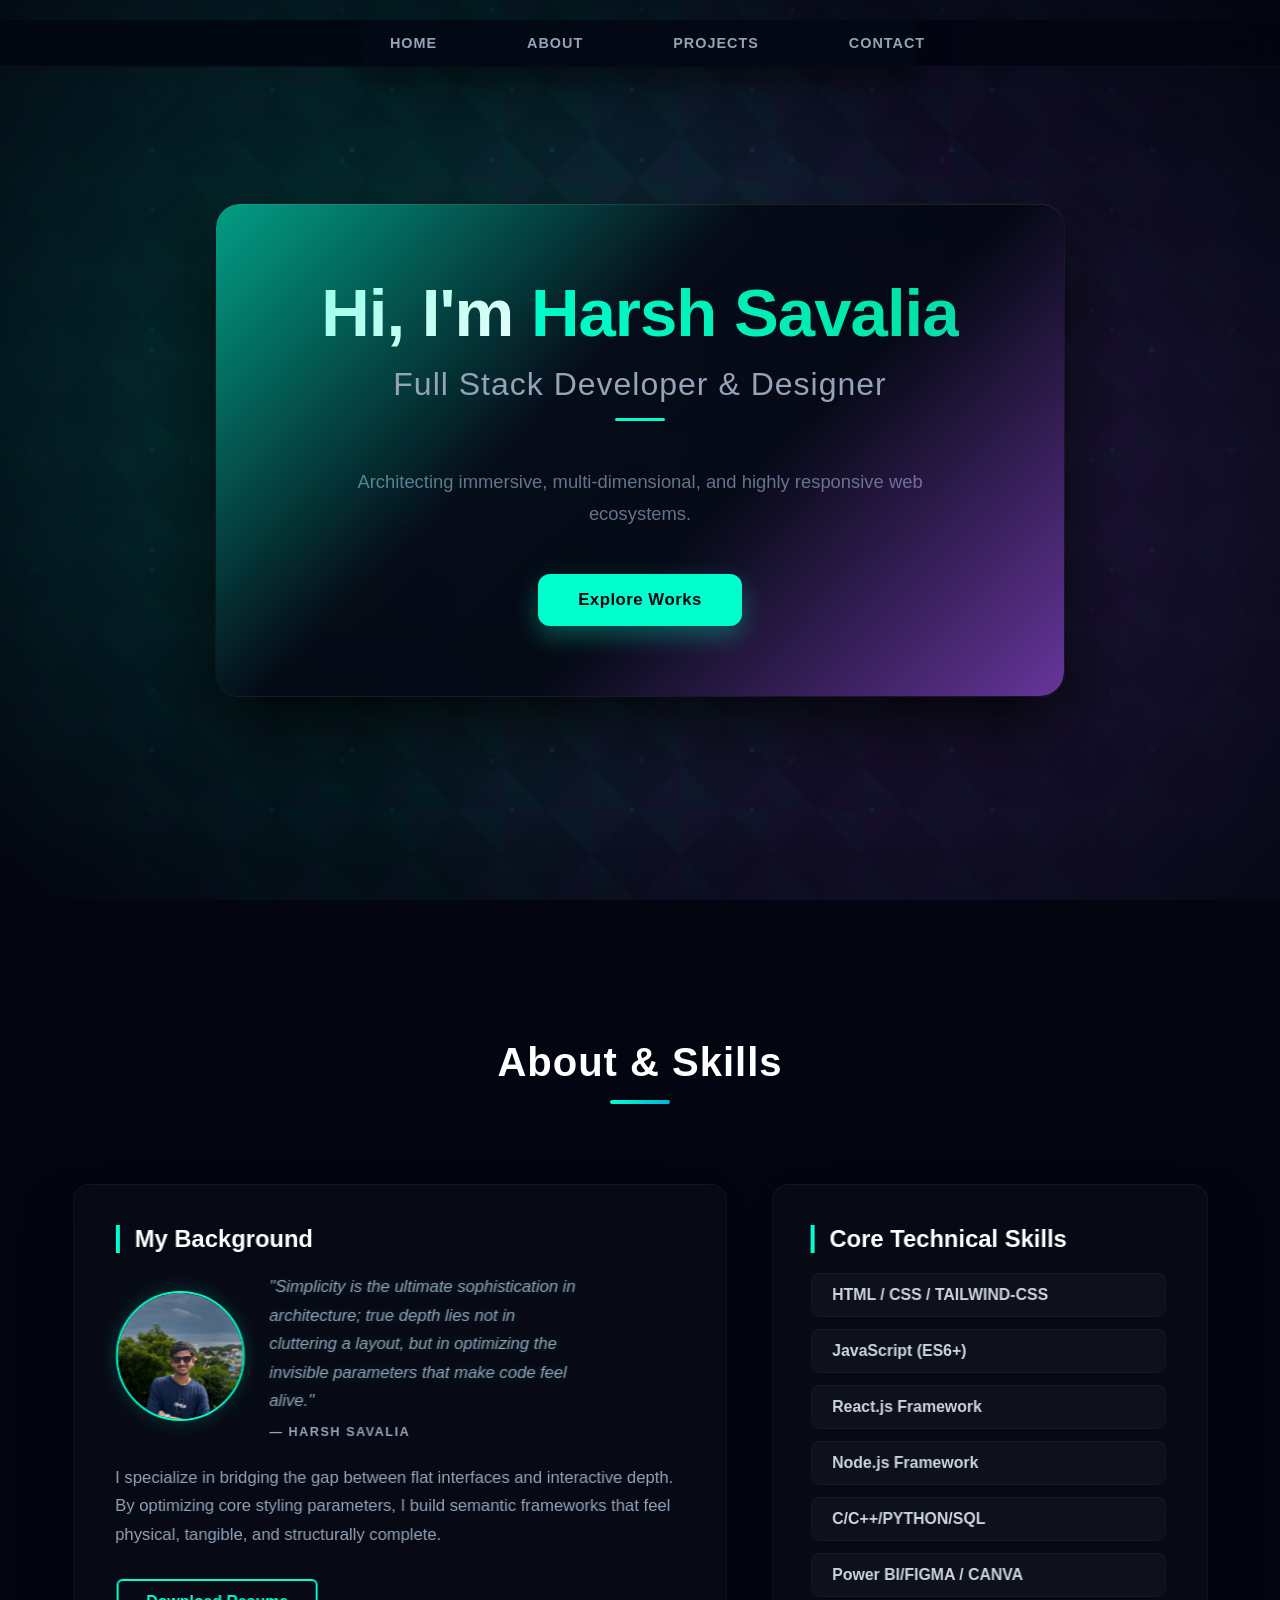
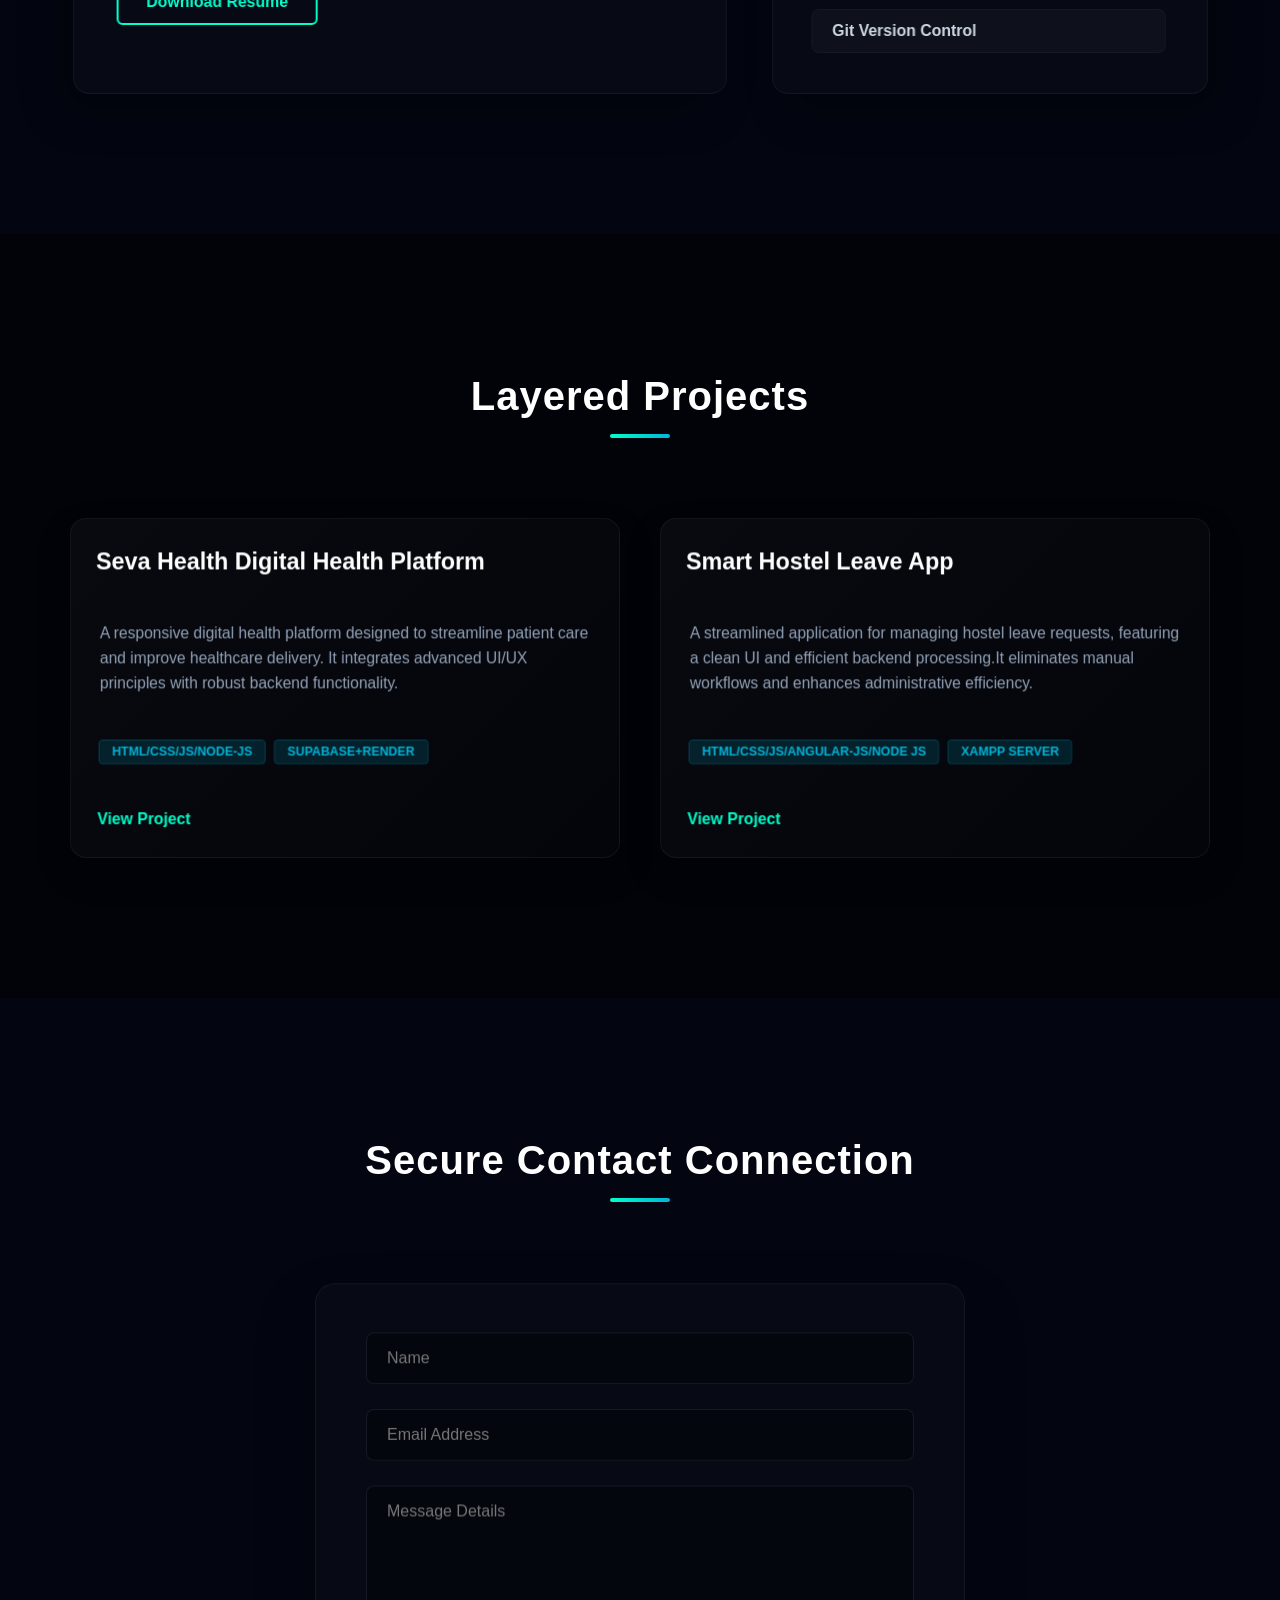
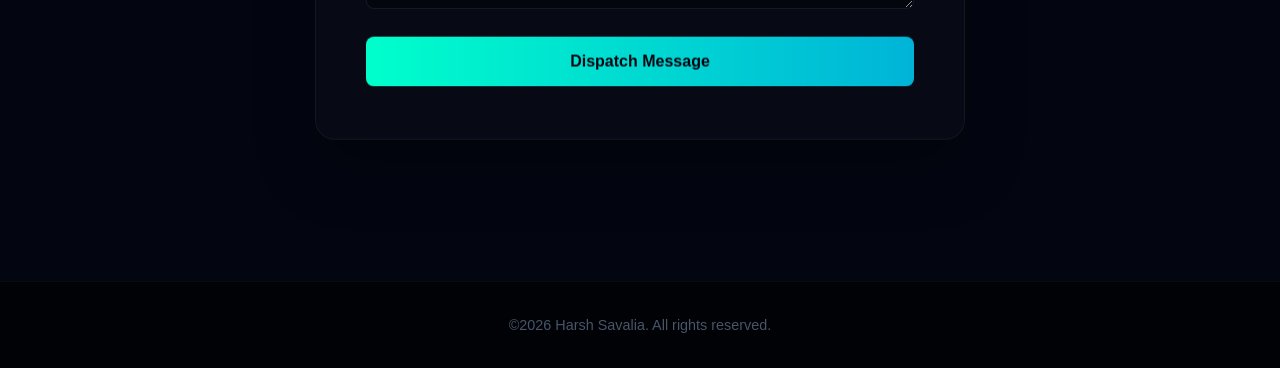
<file: index.html>
<!DOCTYPE html>
<html lang="en">
<head>
    <meta charset="UTF-8">
    <meta name="viewport" content="width=device-width, initial-scale=1.0">
    <meta name="description" content="3D Interactive Personal Professional Portfolio Website.">
    <title>Personal Professional Portfolio</title>
    <link rel="stylesheet" href="style.css">
</head>
<body>

    <header>
        <nav class="navbar">
            <ul class="nav-links">
                <li><a href="#home">Home</a></li>
                <li><a href="#about">About</a></li>
                <li><a href="#projects">Projects</a></li>
                <li><a href="#contact">Contact</a></li>
            </ul>
        </nav>
    </header>

    <section id="home" class="hero-section">
        <div class="scene3d">
            <div class="hero-card3d">
                <h1>Hi, I'm <span class="highlight">Harsh Savalia</span></h1>
                <h2>Full Stack Developer & Designer</h2>
                <p>Architecting immersive, multi-dimensional, and highly responsive web ecosystems.</p>
                <a href="#projects" class="btn3d">
                    <span class="btn3d-depth"></span>
                    <span class="btn3d-front">Explore Works</span>
                </a>
            </div>
        </div>
    </section>

    <section id="about" class="about-section">
    <div class="container">
        <h2>About & Skills</h2>
        <div class="about-grid3d">
            <div class="about-card3d">
                <h3>My Background</h3>
                
                <div class="profile-quote-row">
                    <img src="HS.jpeg" alt="Profile Picture" class="profile-pic3d">
                    <div class="quote-block">
                        <p class="tech-quote">"Simplicity is the ultimate sophistication in architecture; true depth lies not in cluttering a layout, but in optimizing the invisible parameters that make code feel alive."</p>
                        <span class="quote-author">— Harsh Savalia</span>
                    </div>
                </div>
                
                <p class="about-bio">I specialize in bridging the gap between flat interfaces and interactive depth. By optimizing core styling parameters, I build semantic frameworks that feel physical, tangible, and structurally complete.</p>
                <a href="Harsh_Savalia_Resume.docx" class="btn3d-secondary">Download Resume</a>
            </div>
            
            <div class="skills-card3d">
                <h3>Core Technical Skills  </h3>
                <ul class="skills-grid">
                    <li>HTML / CSS / TAILWIND-CSS</li>
                    <li>JavaScript (ES6+)</li>
                    <li>React.js Framework</li>
                    <li>Node.js Framework</li>
                    <li>C/C++/PYTHON/SQL</li>
                    <li>Power BI/FIGMA / CANVA</li>
                    <li>Git Version Control</li>
                </ul>
            </div>
        </div>
    </div>
</section>

    <section id="projects" class="projects-section">
        <div class="container">
            <h2>Layered Projects</h2>
            <div class="projects-grid3d">
                <div class="project-card3d">    
                    <div class="card3d-layer">
                        <h3>Seva Health Digital Health Platform</h3>
                        <p>A responsive digital health platform designed to streamline patient care and improve healthcare delivery. It integrates advanced UI/UX principles with robust backend functionality.</p>
                        <div class="tech-stack"><span>HTML/CSS/JS/NODE-JS</span><span>SUPABASE+RENDER</span></div>
                        <a href="https://harsh-2111.github.io/digital-health-wallet/" class="link3d">View Project</a>
                    </div>
                </div>
                <div class="project-card3d">
                    <div class="card3d-layer">
                        <h3>Smart Hostel Leave App</h3>
                        <p>A streamlined application for managing hostel leave requests, featuring a clean UI and efficient backend processing.It eliminates manual workflows and enhances administrative efficiency.</p>
                        <div class="tech-stack"><span>HTML/CSS/JS/ANGULAR-JS/NODE JS</span><span>XAMPP SERVER</span></div>
                        <a href="https://harsh-2111.github.io/hk-final-nm-leave/" class="link3d">View Project</a>
                    </div>
                </div>
            </div>
        </div>
    </section>

    <section id="contact" class="contact-section">
        <div class="container">
            <h2>Secure Contact Connection</h2>
            <form class="form3d" action="thankyou.html">
 

    <div class="input-wrapper3d">
        <input type="text" name="name" placeholder="Name" required>
    </div>
    <div class="input-wrapper3d">
        <input type="email" name="email" placeholder="Email Address" required>
    </div>
    <div class="input-wrapper3d">
        <textarea name="message" rows="5" placeholder="Message Details" required></textarea>
    </div>
    <button type="submit" class="btn3d-submit">Dispatch Message</button>
</form>
        </div>
    </section>

    <footer>
        <p>&copy;2026 Harsh Savalia. All rights reserved.</p>
    </footer>
</body>
</html>
</file>
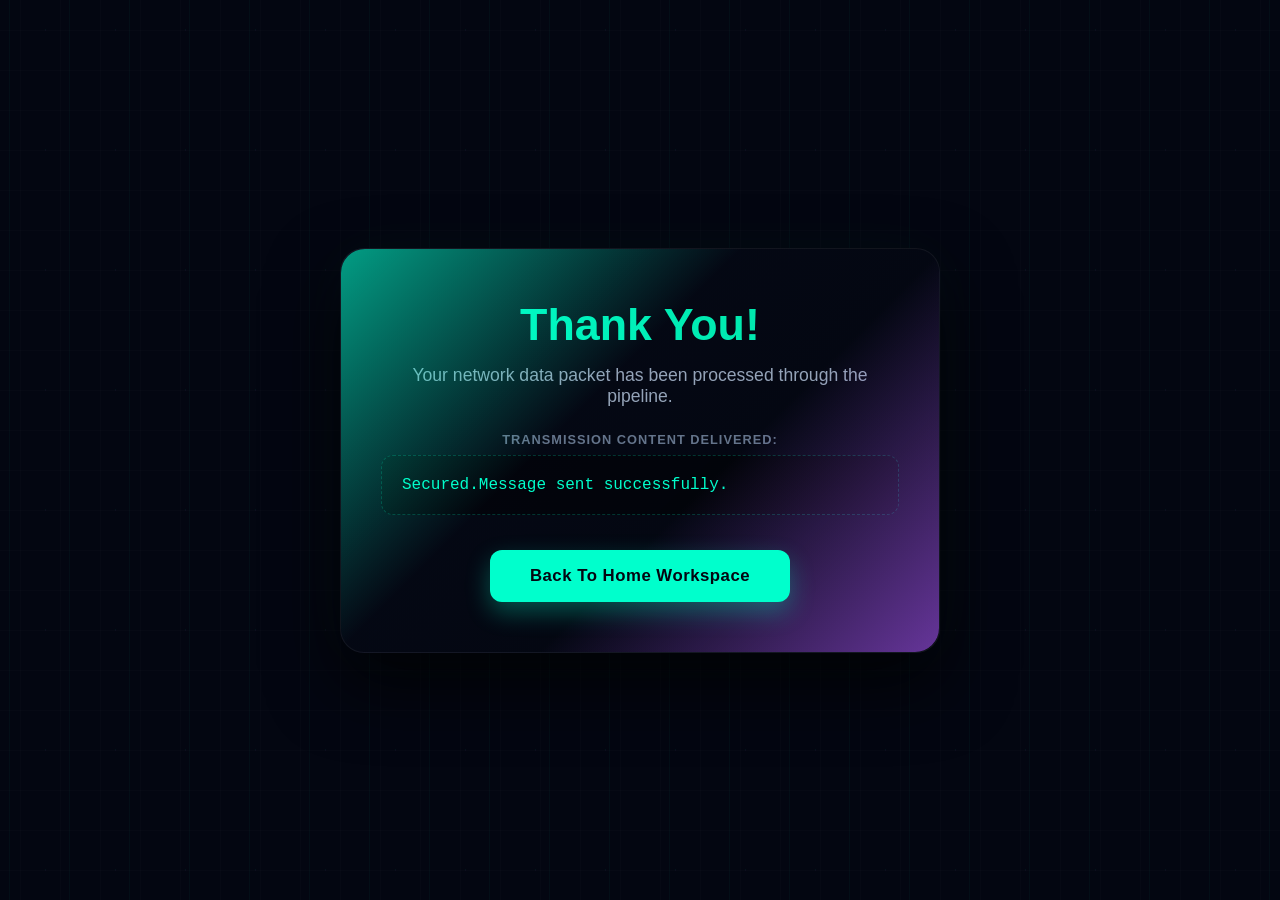
<file: thankyou.html>
<!DOCTYPE html>
    <html lang="en">
    <head>
        <meta charset="UTF-8">
        <meta name="viewport" content="width=device-width, initial-scale=1.0">
        <title>Message Dispatched Successfully</title>
        <link rel="stylesheet" href="style.css">
        <style>
            .thankyou-section {
                height: 100vh;
                display: flex;
                align-items: center;
                justify-content: center;
                background-color: #030611;
                background-image: 
                    linear-gradient(30deg, rgba(0, 255, 204, 0.05) 1px, transparent 1px),
                    linear-gradient(150deg, rgba(168, 85, 247, 0.05) 1px, transparent 1px),
                    linear-gradient(270deg, rgba(0, 255, 204, 0.03) 1px, transparent 1px),
                    linear-gradient(rgba(255,255,255,0.01) 1px, transparent 1px),
                    linear-gradient(90deg, rgba(255,255,255,0.01) 1px, transparent 1px);
                background-size: 70px 120px, 70px 120px, 60px 60px, 40px 40px, 40px 40px;
                background-position: center;
                padding: 0 20px;
            }
            .thankyou-card {
                background: linear-gradient(135deg, rgba(6, 11, 25, 0.85) 0%, rgba(3, 6, 15, 0.95) 100%);
                border: 1px solid rgba(255, 255, 255, 0.06);
                padding: 50px 40px;
                border-radius: 24px;
                backdrop-filter: blur(20px);
                -webkit-backdrop-filter: blur(20px);
                box-shadow: 0 30px 70px rgba(0, 0, 0, 0.8), 0 0 60px rgba(0, 255, 204, 0.04);
                text-align: center;
                max-width: 600px;
                width: 100%;
                position: relative;
            }
            .thankyou-card::before {
                content: '';
                position: absolute;
                inset: 0;
                border-radius: 24px;
                padding: 2px;
                background: linear-gradient(135deg, rgba(0, 255, 204, 0.6), transparent 40%, transparent 60%, rgba(168, 85, 247, 0.6));
                -webkit-mask-composite: xor;
                mask-composite: exclude;
                pointer-events: none;
            }
            .thankyou-card h1 {
                font-size: 2.8rem;
                margin-bottom: 15px;
            }
            .thankyou-card p {
                color: #94a3b8;
                font-size: 1.1rem;
                margin-bottom: 25px;
            }
            .payload-display {
                background: rgba(0, 0, 0, 0.4);
                border: 1px dashed rgba(0, 255, 204, 0.2);
                padding: 20px;
                border-radius: 12px;
                color: #00ffcc;
                font-family: 'Courier New', Courier, monospace;
                text-align: left;
                margin-bottom: 35px;
                word-break: break-word;
                max-height: 150px;
                overflow-y: auto;
            }
            .payload-title {
                font-size: 0.8rem;
                text-transform: uppercase;
                letter-spacing: 1px;
                color: #64748b;
                margin-bottom: 8px;
                font-weight: 700;
            }
        </style>
    </head>
    <body>

        <section class="thankyou-section">
            <div class="thankyou-card">
                <h1 class="highlight">Thank You!</h1>
                <p>Your network data packet has been processed through the pipeline.</p>
                
                <div class="payload-title">Transmission Content Delivered:</div>
                <div id="messagePayload" class="payload-display">Awaiting localized system string decoding...</div>

                <a href="index.html" class="btn3d">
                    <span class="btn3d-front">Back To Home Workspace</span>
                </a>
            </div>
        </section>

        <script>
            const urlParams = new URLSearchParams(window.location.search);
            const deliveredMessage = urlParams.get('message');
            
            if (deliveredMessage) {
                document.getElementById('messagePayload').textContent = `"${deliveredMessage}"`;
            } else {
                document.getElementById('messagePayload').textContent = "Secured.Message sent successfully.";
            }
        </script>

    </body>
    </html>
</file>
<file: style.css>
* {
    margin: 0;
    padding: 0;
    box-sizing: border-box;
    scroll-behavior: smooth;
}

body {
    font-family: 'Segoe UI', Roboto, Helvetica, Arial, sans-serif;
    background-color: #030611;
    color: #e2e8f0;
    overflow-x: hidden;
}

.container {
    max-width: 1200px;
    margin: 0 auto;
    padding: 0 30px;
}

header {
    position: fixed;
    top: 20px;
    left: 0;
    width: 100%;
    background: rgba(3, 6, 17, 0.85);
    backdrop-filter: blur(20px);
    -webkit-backdrop-filter: blur(20px);
    border-bottom: 1px solid rgba(255, 255, 255, 0.03);
    z-index: 1000;
}

.navbar {
    display: flex;
    justify-content: center;
    align-items: center;
    max-width: 550px;
    margin: 0 auto;
    padding: 14px 30px;
    background: rgba(6, 11, 25, 0.65);
    backdrop-filter: blur(20px);
    -webkit-backdrop-filter: blur(20px);
    box-shadow: 0 15px 35px rgba(0, 0, 0, 0.5), 0 0 30px rgba(0, 255, 204, 0.03);
    transition: all 0.4s cubic-bezier(0.16, 1, 0.3, 1);
}

.navbar:hover {
    border-color: rgba(0, 255, 204, 0.25);
    box-shadow: 0 20px 45px rgba(0, 0, 0, 0.6), 0 0 40px rgba(0, 255, 204, 0.08);
}

.logo {
    font-size: 1.6rem;
    font-weight: 800;
    letter-spacing: 1px;
    color: #ffffff;
}

.nav-links {
    display: flex;
    list-style: none;
    gap: 15px;
}

.nav-links li {
    margin-left: 35px;
}

.nav-links a {
    text-decoration: none;
    color: #94a3b8;
    font-weight: 600;
    font-size: 0.9rem;
    letter-spacing: 1px;
    text-transform: uppercase;
    padding: 8px 20px;
    border-radius: 30px;
    position: relative;
    transition: all 0.3s ease;
}

.nav-links a:hover {
    color: #00ffcc;
    background: rgba(0, 255, 204, 0.06);
    text-shadow: 0 0 10px rgba(0, 255, 204, 0.4);
}

.hero-section {
    height: 100vh;
    display: flex;
    align-items: center;
    justify-content: center;
    position: relative;
    background-color: #030611;
    background-image: 
        linear-gradient(30deg, rgba(0, 255, 204, 0.05) 1px, transparent 1px),
        linear-gradient(150deg, rgba(168, 85, 247, 0.05) 1px, transparent 1px),
        linear-gradient(270deg, rgba(0, 255, 204, 0.03) 1px, transparent 1px),
        linear-gradient(rgba(255,255,255,0.01) 1px, transparent 1px),
        linear-gradient(90deg, rgba(255,255,255,0.01) 1px, transparent 1px);
    background-size: 70px 120px, 70px 120px, 60px 60px, 40px 40px, 40px 40px;
    background-position: center;
    padding: 0 20px;
    overflow: hidden;
}

.hero-section::before {
    content: '';
    position: absolute;
    inset: -10%;
    background: 
        radial-gradient(2px 2px at 40px 60px, #00ffcc, transparent),
        radial-gradient(2px 2px at 20px 100px, #a855f7, transparent),
        radial-gradient(3px 3px at 80px 40px, rgba(0, 255, 204, 0.7), transparent),
        linear-gradient(45deg, rgba(0, 255, 204, 0.08) 25%, transparent 25%, transparent 75%, rgba(0, 255, 204, 0.08) 75%),
        linear-gradient(135deg, rgba(168, 85, 247, 0.08) 25%, transparent 25%, transparent 75%, rgba(168, 85, 247, 0.08) 75%);
    background-size: 120px 120px, 150px 150px, 200px 200px, 90px 90px, 90px 90px;
    filter: blur(1px);
    opacity: 0.85;
    z-index: 1;
    animation: electricPulse 12s linear infinite;
    pointer-events: none;
}

.hero-section::after {
    content: '';
    position: absolute;
    width: 140%;
    height: 140%;
    background: 
        radial-gradient(circle at 35% 45%, rgba(0, 255, 204, 0.18) 0%, transparent 45%),
        radial-gradient(circle at 65% 55%, rgba(168, 85, 247, 0.18) 0%, transparent 45%),
        radial-gradient(circle at 50% 50%, rgba(3, 6, 17, 0.3) 0%, #030611 70%);
    z-index: 1;
    pointer-events: none;
    animation: currentDrift 8s ease-in-out infinite alternate;
}

.scene3d {
    width: 100%;
    max-width: 850px;
    z-index: 2;
}

.hero-card3d {
    background: linear-gradient(135deg, rgba(6, 11, 25, 0.85) 0%, rgba(3, 6, 15, 0.95) 100%);
    border: 1px solid rgba(255, 255, 255, 0.06);
    padding: 70px 50px;
    border-radius: 24px;
    backdrop-filter: blur(20px);
    -webkit-backdrop-filter: blur(20px);
    box-shadow: 0 30px 70px rgba(0, 0, 0, 0.8), 0 0 60px rgba(0, 255, 204, 0.04), inset 0 1px 1px rgba(255, 255, 255, 0.1);
    text-align: center;
    position: relative;
    overflow: hidden;
    transition: box-shadow 0.4s ease, transform 0.4s ease, border-color 0.4s ease;
}

.hero-card3d::before {
    content: '';
    position: absolute;
    inset: 0;
    border-radius: 24px;
    padding: 2px;
    background: linear-gradient(135deg, rgba(0, 255, 204, 0.6), transparent 40%, transparent 60%, rgba(168, 85, 247, 0.6));
    -webkit-mask-composite: xor;
    mask-composite: exclude;
    pointer-events: none;
}

.hero-card3d:hover {
    transform: translateY(-5px);
    border-color: rgba(255, 255, 255, 0.1);
    box-shadow: 0 40px 90px rgba(0, 0, 0, 0.9), 0 0 50px rgba(0, 255, 204, 0.12), 0 0 50px rgba(168, 85, 247, 0.12);
}

.hero-card3d h1 {
    font-size: 4.2rem;
    font-weight: 800;
    color: #ffffff;
    margin-bottom: 15px;
    letter-spacing: -1px;
}

.hero-card3d h2 {
    font-size: 2rem;
    color: #94a3b8;
    font-weight: 400;
    margin-bottom: 20px;
    position: relative;
    display: inline-block;
}

.hero-card3d h2::after {
    content: '';
    display: block;
    width: 50px;
    height: 3px;
    background: #00ffcc;
    margin: 15px auto 0 auto;
    border-radius: 2px;
}

.hero-card3d p {
    font-size: 1.15rem;
    color: #64748b;
    max-width: 620px;
    margin: 25px auto 45px auto;
    line-height: 1.7;
}

.highlight {
    background: linear-gradient(45deg, #00ffcc, #00dfa2);
    -webkit-background-clip: text;
    -webkit-text-fill-color: transparent;
}

.btn3d {
    position: relative;
    display: inline-block;
    text-decoration: none;
    cursor: pointer;
}

.btn3d-front {
    display: block;
    padding: 16px 40px;
    border-radius: 12px;
    background: #00ffcc;
    color: #030611;
    font-weight: 700;
    font-size: 1.05rem;
    letter-spacing: 0.5px;
    transition: transform 0.2s ease, background-color 0.2s ease, box-shadow 0.2s ease;
    box-shadow: 0 10px 25px rgba(0, 255, 204, 0.3);
}

.btn3d-depth {
    display: none;
}

.btn3d:hover .btn3d-front {
    transform: translateY(-3px);
    background: #33ffdd;
    box-shadow: 0 15px 30px rgba(0, 255, 204, 0.5);
}

.btn3d:active .btn3d-front {
    transform: translateY(0px);
}

.hero-section:active::before {
    opacity: 1;
    filter: blur(0px) brightness(1.8);
    transform: scale(1.02);
    transition: all 0.05s ease-out;
}

.about-section, .projects-section, .contact-section {
    padding: 140px 0;
    perspective: 1000px;
}

h2 {
    font-size: 2.5rem;
    font-weight: 800;
    text-align: center;
    color: #ffffff;
    margin-bottom: 80px;
    letter-spacing: 1px;
    position: relative;
}

h2::after {
    content: '';
    display: block;
    width: 60px;
    height: 4px;
    background: linear-gradient(90deg, #00ffcc, #00b4d8);
    margin: 15px auto 0 auto;
    border-radius: 2px;
}

.about-grid3d {
    display: grid;
    grid-template-columns: 1.2fr 0.8fr;
    gap: 40px;
}

.about-card3d, .skills-card3d {
    background: rgba(255, 255, 255, 0.02);
    border: 1px solid rgba(255, 255, 255, 0.05);
    padding: 40px;
    border-radius: 16px;
    transform: rotateY(8deg);
    box-shadow: -15px 20px 40px rgba(0, 0, 0, 0.3);
    transition: transform 0.5s cubic-bezier(0.25, 1, 0.5, 1), border-color 0.3s;
    transform-style: preserve-3d;
}

.skills-card3d {
    transform: rotateY(-8deg);
    box-shadow: 15px 20px 40px rgba(0, 0, 0, 0.3);
}

.about-card3d:hover {
    transform: rotateY(0deg) translateZ(20px);
    border-color: rgba(0, 255, 204, 0.3);
}

.skills-card3d:hover {
    transform: rotateY(0deg) translateZ(20px);
    border-color: rgba(0, 180, 216, 0.3);
}

.about-card3d h3, .skills-card3d h3 {
    font-size: 1.5rem;
    color: #ffffff;
    margin-bottom: 20px;
    border-left: 4px solid #00ffcc;
    padding-left: 15px;
    transform: translateZ(15px);
}

.profile-pic3d, img.profile-pic3d {
    width: 130px;
    height: 130px;
    border-radius: 50%;
    object-fit: cover;
    object-position: center;
    display: block;
    margin-bottom: 0;
    border: 2px solid #00ffcc;
    box-shadow: 0 0 20px rgba(0, 255, 204, 0.2);
    transform: translateZ(10px);
    transition: transform 0.3s ease, box-shadow 0.3s ease;
    flex-shrink: 0;
}

.about-card3d:hover .profile-pic3d {
    transform: translateZ(25px) scale(1.05);
    box-shadow: 0 0 30px rgba(0, 255, 204, 0.4);
}

.about-card3d p, .about-card3d p.about-bio {
    color: #94a3b8;
    font-size: 1.05rem;
    line-height: 1.7;
    transform: translateZ(10px);
    text-align: left;
}

.btn3d-secondary {
    display: inline-block;
    margin-top: 30px;
    padding: 12px 28px;
    border: 2px solid #00ffcc;
    color: #00ffcc;
    text-decoration: none;
    border-radius: 6px;
    font-weight: 600;
    background: transparent;
    transform: translateZ(20px);
    transition: background 0.3s, color 0.3s, box-shadow 0.3s, transform 0.3s;
}

.btn3d-secondary:hover {
    background: rgba(0, 255, 204, 0.1);
    color: #ffffff;
    box-shadow: 0 0 20px rgba(0, 255, 204, 0.2);
    transform: translateZ(25px) scale(1.03);
}

.skills-grid {
    display: flex;
    flex-direction: column;
    gap: 12px;
    list-style: none;
    transform: translateZ(10px);
}

.skills-grid li {
    background: rgba(255, 255, 255, 0.03);
    padding: 12px 20px;
    border-radius: 8px;
    border: 1px solid rgba(255, 255, 255, 0.03);
    font-weight: 600;
    color: #cbd5e1;
    transition: transform 0.3s, border-color 0.3s, color 0.3s;
}

.skills-grid li:hover {
    transform: translateX(8px) translateZ(15px);
    border-color: rgba(0, 255, 204, 0.3);
    color: #00ffcc;
    background: rgba(0, 255, 204, 0.02);
}

.projects-section {
    background: #010309;
}

.projects-grid3d {
    display: grid;
    grid-template-columns: repeat(auto-fit, minmax(320px, 1fr));
    gap: 40px;
    transform-style: preserve-3d;
}

.project-card3d {
    background: linear-gradient(135deg, rgba(255, 255, 255, 0.03) 0%, rgba(255, 255, 255, 0.01) 100%);
    border: 1px solid rgba(255, 255, 255, 0.05);
    border-radius: 16px;
    height: 340px;
    perspective: 1000px;
    transform-style: preserve-3d;
    transition: transform 0.5s ease, border-color 0.5s ease, box-shadow 0.5s ease;
    box-shadow: 0 15px 35px rgba(0, 0, 0, 0.2);
}

.card3d-layer {
    padding: 35px;
    height: 100%;
    display: flex;
    flex-direction: column;
    justify-content: space-between;
    transform-style: preserve-3d;
}

.project-card3d:hover {
    transform: rotateX(12deg) rotateY(-12deg) translateY(-10px);
    box-shadow: 25px 35px 50px rgba(0, 0, 0, 0.4);
    border-color: rgba(0, 255, 204, 0.3);
}

.project-card3d h3 {
    font-size: 1.4rem;
    color: #ffffff;
    font-weight: 700;
    transform: translateZ(40px);
}

.project-card3d p {
    color: #94a3b8;
    font-size: 0.95rem;
    line-height: 1.6;
    transform: translateZ(25px);
}

.tech-stack {
    transform: translateZ(30px);
    display: flex;
    flex-wrap: wrap;
    gap: 8px;
}

.tech-stack span {
    font-size: 0.75rem;
    background: rgba(0, 180, 216, 0.15);
    color: #00b4d8;
    padding: 4px 12px;
    border-radius: 4px;
    font-weight: 600;
    border: 1px solid rgba(0, 180, 216, 0.2);
}

.link3d {
    text-decoration: none;
    color: #00ffcc;
    font-weight: 600;
    font-size: 0.95rem;
    transform: translateZ(35px);
    display: inline-block;
    transition: transform 0.3s ease, color 0.3s ease;
}

.link3d:hover {
    color: #ffffff;
    transform: translateZ(45px) translateX(4px);
}

.form3d {
    max-width: 650px;
    margin: 0 auto;
    background: rgba(255, 255, 255, 0.02);
    border: 1px solid rgba(255, 255, 255, 0.05);
    padding: 50px;
    border-radius: 20px;
    transform: rotateX(6deg);
    box-shadow: 0 30px 60px rgba(0, 0, 0, 0.3);
    transform-style: preserve-3d;
    transition: transform 0.5s ease;
}

.form3d:hover {
    transform: rotateX(0deg);
}

.input-wrapper3d {
    margin-bottom: 25px;
    transform: translateZ(15px);
}

.input-wrapper3d input, .input-wrapper3d textarea {
    width: 100%;
    padding: 16px 20px;
    background: rgba(0, 0, 0, 0.3);
    border: 1px solid rgba(255, 255, 255, 0.08);
    border-radius: 8px;
    color: #ffffff;
    font-size: 1rem;
    font-family: inherit;
    transition: border-color 0.3s, box-shadow 0.3s, transform 0.3s;
}

.input-wrapper3d input:focus, .input-wrapper3d textarea:focus {
    outline: none;
    border-color: #00ffcc;
    box-shadow: 0 0 15px rgba(0, 255, 204, 0.15);
    transform: translateZ(5px);
}

.profile-quote-row {
    display: flex;
    align-items: center;
    gap: 25px;
    margin-bottom: 25px;
    transform: translateZ(15px);
}

.quote-block {
    text-align: left;
    max-width: 320px;
}

.tech-quote {
    font-style: italic;
    color: #00ffcc;
    font-size: 0.95rem;
    line-height: 1.5;
    text-shadow: 0 0 10px rgba(0, 255, 204, 0.2);
    margin-bottom: 8px !important;
}

.quote-author {
    display: block;
    font-size: 0.8rem;
    font-weight: 700;
    text-transform: uppercase;
    letter-spacing: 1.5px;
    color: #94a3b8;
}

.btn3d-submit {
    width: 100%;
    padding: 16px;
    background: linear-gradient(90deg, #00ffcc, #00b4d8);
    border: none;
    border-radius: 8px;
    color: #030611;
    font-size: 1rem;
    font-weight: 700;
    cursor: pointer;
    transform: translateZ(25px);
    transition: transform 0.2s, box-shadow 0.2s, opacity 0.2s;
}

.btn3d-submit:hover {
    transform: translateZ(30px) translateY(-2px);
    box-shadow: 0 10px 25px rgba(0, 255, 204, 0.3);
}

footer {
    background: #010205;
    border-top: 1px solid rgba(255, 255, 255, 0.03);
    color: #475569;
    text-align: center;
    padding: 35px 0;
    font-size: 0.9rem;
}

@keyframes electricPulse {
    0% { background-position: 0px 0px, 0px 0px, 0px 0px; }
    100% { background-position: 70px 120px, -70px 120px, 60px 120px; }
}

@keyframes currentDrift {
    0% { transform: scale(1) translate(0px, 0px); }
    100% { transform: scale(1.08) translate(-20px, 20px); }
}

@media (max-width: 968px) {
    .about-grid3d {
        grid-template-columns: 1fr;
        gap: 30px;
    }
    .about-card3d, .skills-card3d {
        transform: none !important;
    }
    .about-card3d:hover, .skills-card3d:hover {
        transform: translateY(-5px);
    }
}

@media (max-width: 768px) {
    header {
        top: 10px;
    }
    .navbar {
        max-width: 92%;
        padding: 10px 15px;
    }
    .nav-links {
        gap: 5px;
    }
    .nav-links li {
        margin-left: 0;
    }
    .nav-links a {
        font-size: 0.75rem;
        padding: 6px 10px;
        letter-spacing: 0.5px;
    }
    .hero-card3d h1 {
        font-size: 2.8rem;
    }
    .hero-card3d h2 {
        font-size: 1.4rem;
    }
    .form3d {
        padding: 30px 20px;
        transform: none !important;
    }
}
</file>
